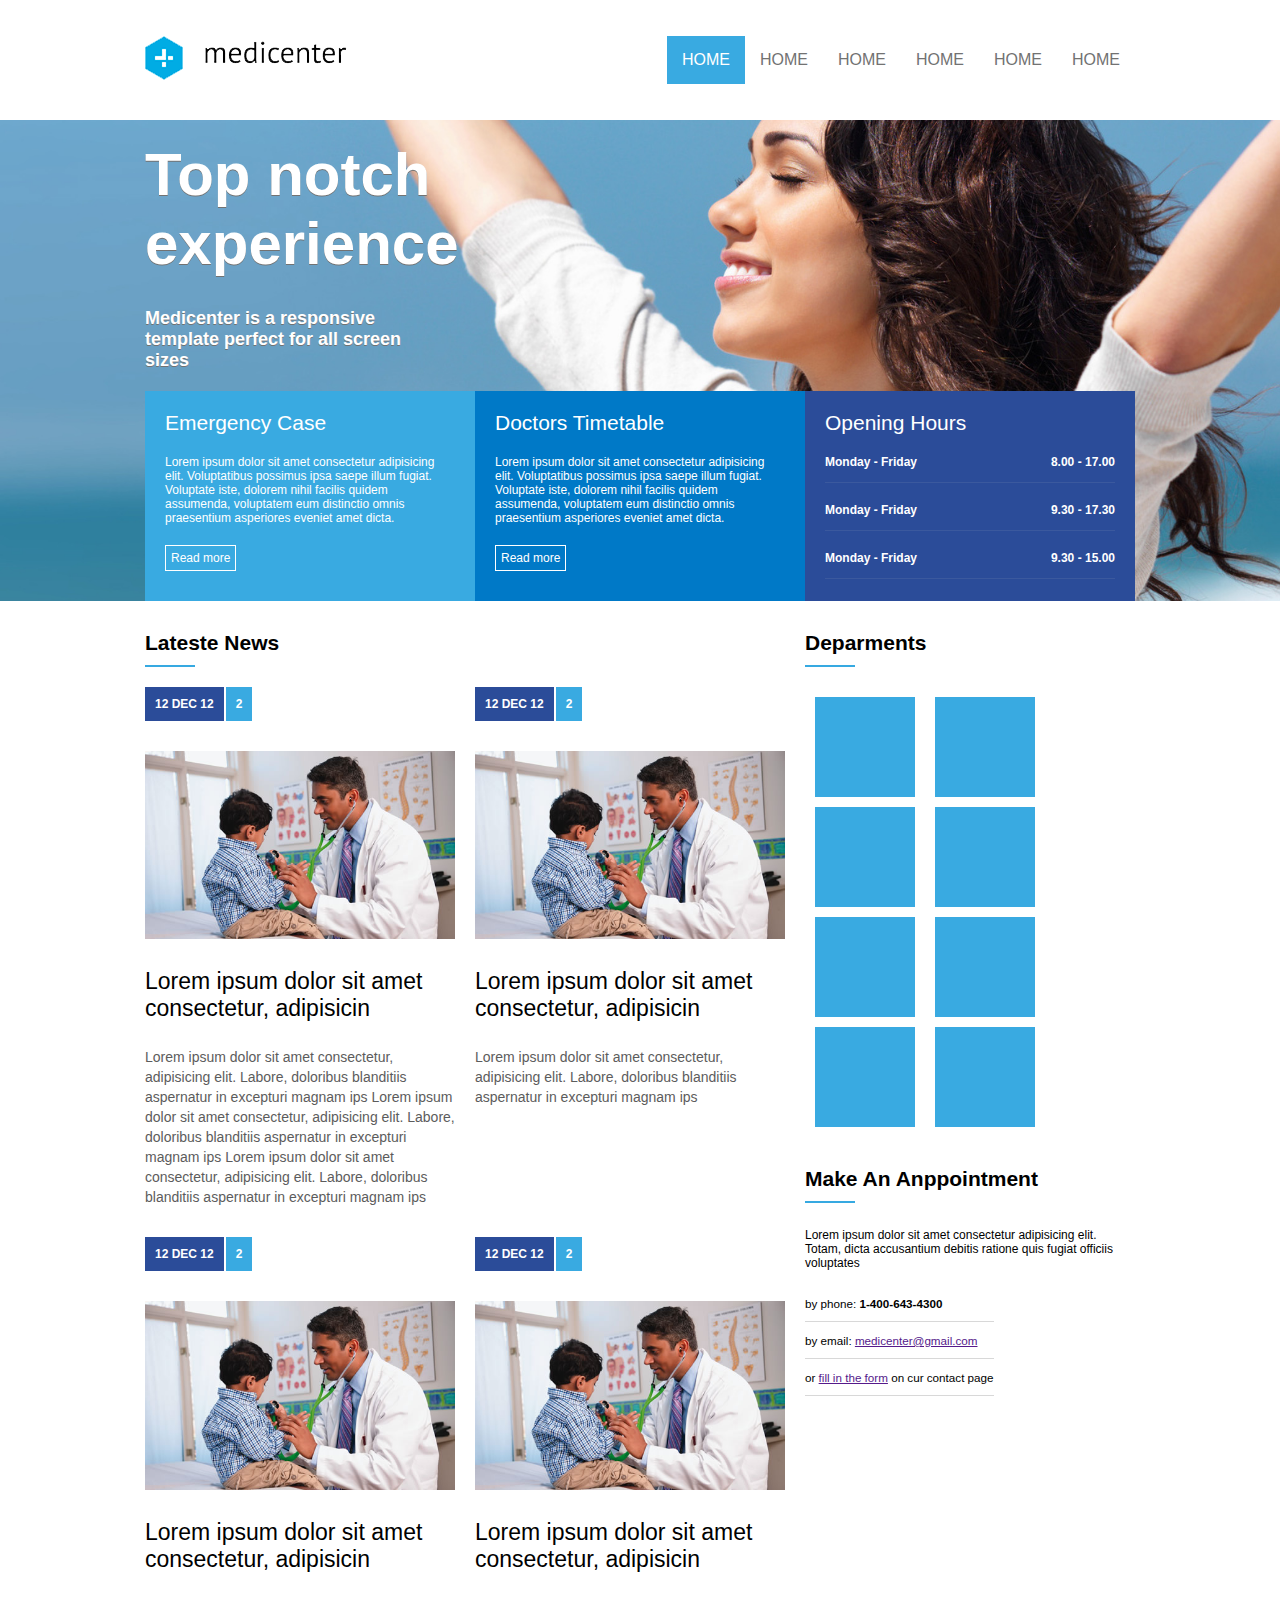
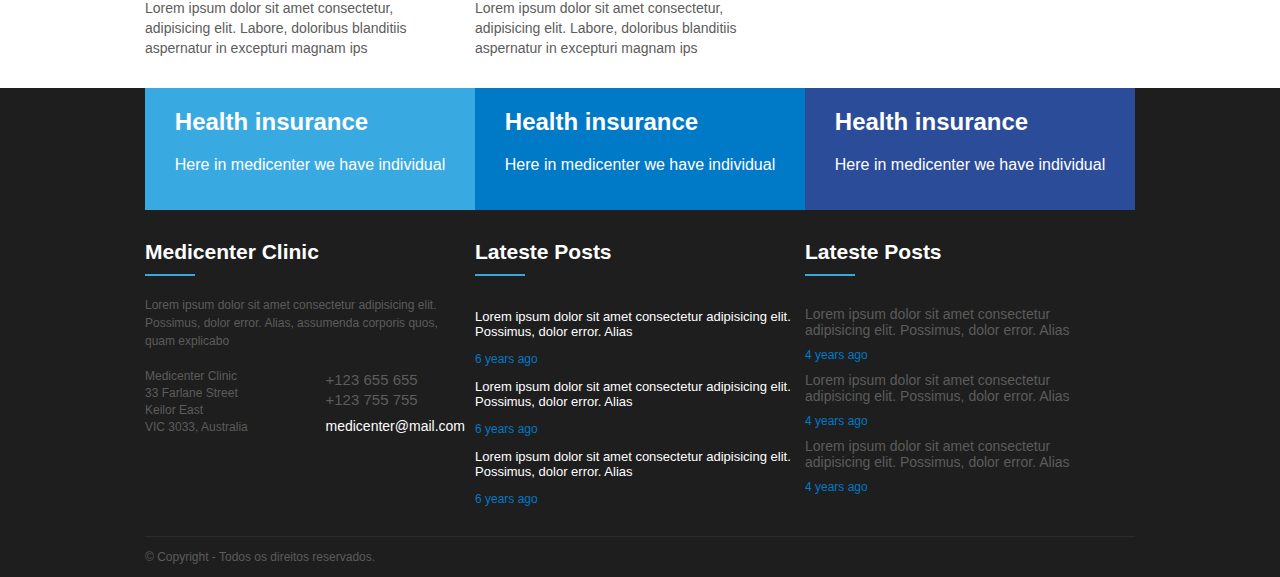
<file: assets/projetos/medicenter/index.html>
<!DOCTYPE html>
<html lang="pt-br">
<head>
    <meta charset="UTF-8">
    <meta http-equiv="X-UA-Compatible" content="IE=edge">
    <meta name="viewport" content="width=device-width, user-scalable=no, initial-scale=1.0">
    <title>MediCenter</title>
    <link rel="stylesheet" href="assets/css/style.css">    

</head>
<body>

    <header>
        <div class="container">
            <div class="logo">
                <a href=""><img src="assets/img/logo.png" alt="LOGO"></a>
            </div>
            <div class="menu">
                <nav>
                    <div class="menuMobile">
                        <div class="mm_line"></div>
                        <div class="mm_line"></div>
                        <div class="mm_line"></div>
                    </div>
                    <ul>
                        <li class="active"><a href="">HOME</a></li>
                        <li><a href="">HOME</a></li>
                        <li><a href="">HOME</a></li>
                        <li><a href="">HOME</a></li>
                        <li><a href="">HOME</a></li>
                        <li><a href="">HOME</a></li>
                    </ul>
                </nav>
            </div>
        </div>
    </header>

    <section id="banner">
        <div class="container flex-colmun">
            <div class="banner-headline">
                <h1>Top notch experience</h1>
                <h2>Medicenter is a responsive template perfect for all screen sizes</h2>
            </div>

            <div class="banner-options">
                <div class="banner1">
                    <div class="banner_title">Emergency Case</div>
                    <div class="banner_desc">Lorem ipsum dolor sit amet consectetur adipisicing elit. Voluptatibus possimus ipsa saepe illum fugiat. Voluptate iste, dolorem nihil facilis quidem assumenda, voluptatem eum distinctio omnis praesentium asperiores eveniet amet dicta.</div>
                    <a href="">Read more</a>
                </div>
                <div class="banner2">
                    <div class="banner_title">Doctors Timetable</div>
                    <div class="banner_desc">Lorem ipsum dolor sit amet consectetur adipisicing elit. Voluptatibus possimus ipsa saepe illum fugiat. Voluptate iste, dolorem nihil facilis quidem assumenda, voluptatem eum distinctio omnis praesentium asperiores eveniet amet dicta.</div>
                    <a href="">Read more</a>
                </div>
                <div class="banner3">
                    <div class="banner_title">Opening Hours</div>
                    <div class="justify-content-between">
                        <span>Monday - Friday</span>
                        <span>8.00 - 17.00</span>
                    </div>
                    <div class="justify-content-between">
                        <span>Monday - Friday</span>
                        <span>9.30 - 17.30</span>
                    </div>
                    <div class="justify-content-between">
                        <span>Monday - Friday</span>
                        <span>9.30 - 15.00</span>
                    </div>
                </div>
            </div>
        </div>
    </section>

    <section id="geral">
        <div class="container">
            <section>
                <div class="widget">
                    <div class="widget_title">
                        <div class="widget_title_text">Lateste News</div>
                        <div class="widget_title_bar"></div>
                    </div>
                    <div class="widget_body flex flex_wrap">

                        <article>
                            <a href="">
                                <div class="news_data">
                                    <div class="news_posted_at">12 DEC 12</div>
                                    <div class="news_comments">2</div>
                                </div>
                                <div class="news_thumb">
                                    <img src="assets/img/dr.jpg" >
                                </div>
                                <div class="news_title">
                                    Lorem ipsum dolor sit amet consectetur, adipisicin
                                </div>
                                <div class="news_resume">
                                    Lorem ipsum dolor sit amet consectetur, adipisicing elit. Labore, doloribus blanditiis aspernatur in excepturi magnam ips
                                    Lorem ipsum dolor sit amet consectetur, adipisicing elit. Labore, doloribus blanditiis aspernatur in excepturi magnam ips
                                    Lorem ipsum dolor sit amet consectetur, adipisicing elit. Labore, doloribus blanditiis aspernatur in excepturi magnam ips
                                </div>
                            </a>
                        </article>

                        <article>
                            <a href="">
                                <div class="news_data">
                                    <div class="news_posted_at">12 DEC 12</div>
                                    <div class="news_comments">2</div>
                                </div>
                                <div class="news_thumb">
                                    <img src="assets/img/dr.jpg" >
                                </div>
                                <div class="news_title">
                                    Lorem ipsum dolor sit amet consectetur, adipisicin
                                </div>
                                <div class="news_resume">
                                    Lorem ipsum dolor sit amet consectetur, adipisicing elit. Labore, doloribus blanditiis aspernatur in excepturi magnam ips
                                </div>
                            </a>
                        </article>

                        <article>
                            <a href="">
                                <div class="news_data">
                                    <div class="news_posted_at">12 DEC 12</div>
                                    <div class="news_comments">2</div>
                                </div>
                                <div class="news_thumb">
                                    <img src="assets/img/dr.jpg" >
                                </div>
                                <div class="news_title">
                                    Lorem ipsum dolor sit amet consectetur, adipisicin
                                </div>
                                <div class="news_resume">
                                    Lorem ipsum dolor sit amet consectetur, adipisicing elit. Labore, doloribus blanditiis aspernatur in excepturi magnam ips
                                </div>
                            </a>
                        </article>

                        <article>
                            <a href="">
                                <div class="news_data">
                                    <div class="news_posted_at">12 DEC 12</div>
                                    <div class="news_comments">2</div>
                                </div>
                                <div class="news_thumb">
                                    <img src="assets/img/dr.jpg" >
                                </div>
                                <div class="news_title">
                                    Lorem ipsum dolor sit amet consectetur, adipisicin
                                </div>
                                <div class="news_resume">
                                    Lorem ipsum dolor sit amet consectetur, adipisicing elit. Labore, doloribus blanditiis aspernatur in excepturi magnam ips
                                </div>
                            </a>
                        </article>

                    </div>
                </div>
            </section>
            <aside>
                <div class="widget">
                    <div class="widget_title">
                        <div class="widget_title_text">Deparments</div>
                        <div class="widget_title_bar"></div>
                    </div>
                    <div class="widget_body flex">
                        <div class="head_retangulo">
                                <div class="retangulo"></div>
                                <div class="retangulo"></div>
                                <div class="retangulo"></div>
                                <div class="retangulo"></div>
                        </div>
                        <div class="head_retangulo">
                                <div class="retangulo"></div>
                                <div class="retangulo"></div>
                                <div class="retangulo"></div>
                                <div class="retangulo"></div>
                        </div>
                    </div>
                </div>

                <div class="widget">
                    <div class="widget_title">
                        <div class="widget_title_text">Make An Anppointment</div>
                        <div class="widget_title_bar"></div>
                    </div>
                    <div class="widget_body">
                        <div class="contato">
                            <p>Lorem ipsum dolor sit amet consectetur adipisicing elit. Totam, dicta accusantium debitis ratione quis fugiat officiis voluptates</p>
                            <div class="contato_headline">
                                <div class="contato_item">
                                    <small>by phone: <strong>1-400-643-4300</strong></small>
                                </div>
                                <div class="contato_item">
                                    <small>by email: <a href="">medicenter@gmail.com</a></small>
                                </div>
                                <div class="contato_item">
                                    <small>or <a href="">fill in the form</a> on cur contact page</small>
                                </div>
                            </div>
                        </div>
                    </div>
                </div>
            </aside>
        </div>
    </section>

    <footer>
        <div class="container flex_column">
            <div class="footer_menu">
                <div class="fm_1">
                    <a href="">
                        <h2>Health insurance</h2>
                        <p>Here in medicenter we have individual</p>
                    </a>
                </div>
                <div class="fm_2">
                    <a href="">
                        <h2>Health insurance</h2>
                        <p>Here in medicenter we have individual</p>
                    </a>
                </div>
                <div class="fm_3">
                    <a href="">
                        <h2>Health insurance</h2>
                        <p>Here in medicenter we have individual</p>
                    </a>
                </div>
            </div>

            <div class="footer_area">
                <div class="footer_areaitem">
                    <div class="widget_title">
                        <div class="widget_title_text">Medicenter Clinic</div>
                        <div class="widget_title_bar"></div>
                        </div>
                        <div class="widget_body">
                            <div class="flex_column text_grey">
                                <div class="footer_text_p">
                                    <p>Lorem ipsum dolor sit amet consectetur adipisicing elit. Possimus, dolor error. Alias, assumenda corporis quos, quam explicabo </p>
                                </div>
                                <div class="footer_contact">
                                    <div class="footer_andress">
                                        <p>Medicenter Clinic</p>
                                        <p>33 Farlane Street</p>
                                        <p>Keilor East</p>
                                        <p>VIC 3033, Australia</p>
                                    </div>
                                    <div class="footer_contact_number">
                                        <p>+123 655 655</p>
                                        <p>+123 755 755</p>
                                        <a href="">medicenter@mail.com</a>
                                    </div>
                                </div>
                            </div>
                        </div>
                    </div>
                <div class="footer_areaitem">
                    <div class="widget_title">
                        <div class="widget_title_text">Lateste Posts</div>
                        <div class="widget_title_bar"></div>
                        </div>
                        <div class="widget_body">
                            <div class="flex_column">
                                <div class="lateste_post_text">
                                    <p>Lorem ipsum dolor sit amet consectetur adipisicing elit. Possimus, dolor error. Alias</p>
                                    <small>6 years ago</small>
                                </div>
                                <div class="lateste_post_text">
                                    <p>Lorem ipsum dolor sit amet consectetur adipisicing elit. Possimus, dolor error. Alias</p>
                                    <small>6 years ago</small>
                                </div>
                                <div class="lateste_post_text">
                                    <p>Lorem ipsum dolor sit amet consectetur adipisicing elit. Possimus, dolor error. Alias</p>
                                    <small>6 years ago</small>
                                </div>
                            </div>
                        </div>
                    </div>
                <div class="footer_areaitem">
                    <div class="widget_title">
                        <div class="widget_title_text">Lateste Posts</div>
                        <div class="widget_title_bar"></div>
                    </div>
                    <div class="widget_body">
                            <div class="flex_column text_grey">
                                <div class="lateste_post_text">
                                    <span>Lorem ipsum dolor sit amet consectetur adipisicing elit. Possimus, dolor error. Alias</span>
                                    <small>4 years ago</small>
                                </div>
                                <div class="lateste_post_text">
                                    <span>Lorem ipsum dolor sit amet consectetur adipisicing elit. Possimus, dolor error. Alias</span>
                                    <small>4 years ago</small>
                                </div>
                                <div class="lateste_post_text">
                                    <span>Lorem ipsum dolor sit amet consectetur adipisicing elit. Possimus, dolor error. Alias</span>
                                    <small>4 years ago</small>
                                </div>
                            </div>
                    </div>
                </div>
            </div>

            <div class="footer_copy">
                &copy Copyright - Todos os direitos reservados.
            </div>

        </div>
    </footer>




    <script type="text/javascript">
        window.onload = function() {
            document.querySelector(".menuMobile").addEventListener("click", function(){
                if (document.querySelector(".menu nav ul").style.display == 'flex') {
                    document.querySelector(".menu nav ul").style.display = 'none'
                } else {
                    document.querySelector(".menu nav ul").style.display = 'flex'
                }
            });
        };
    </script>
</body>
</html>
</file>
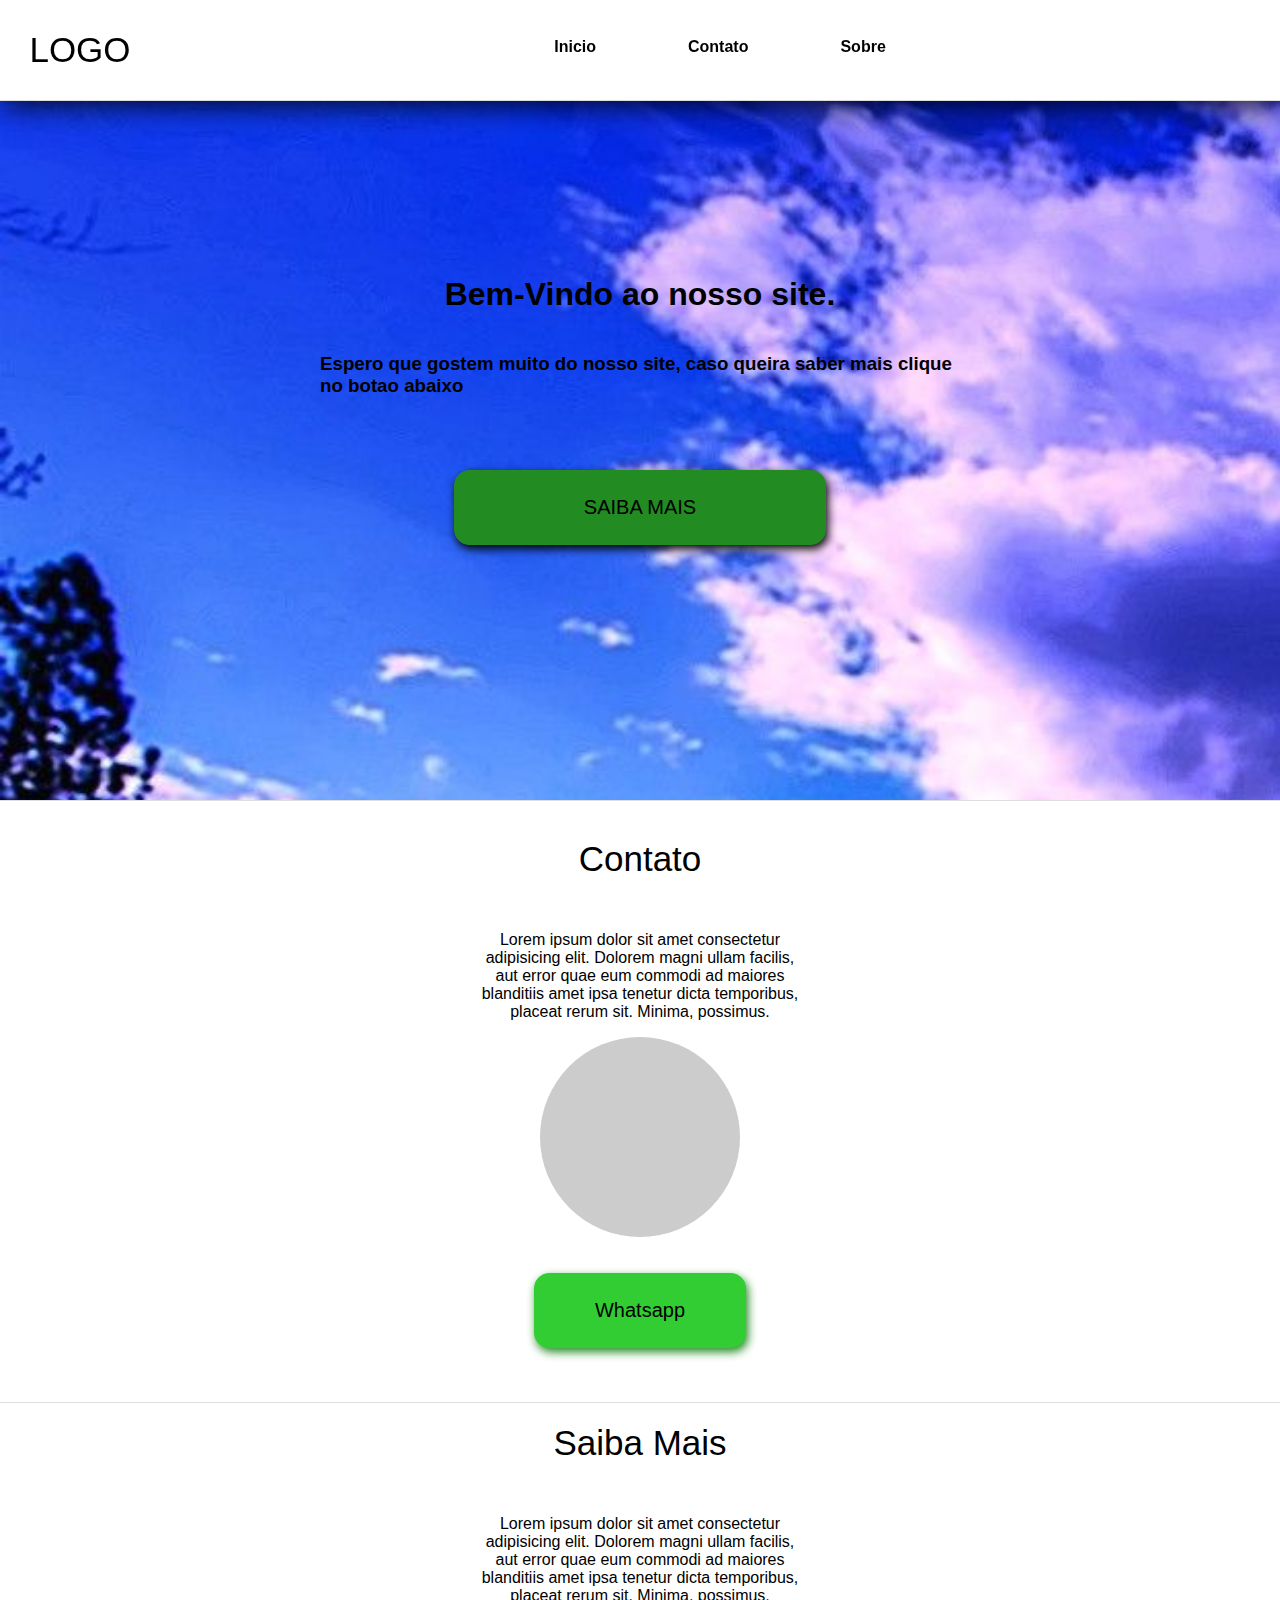
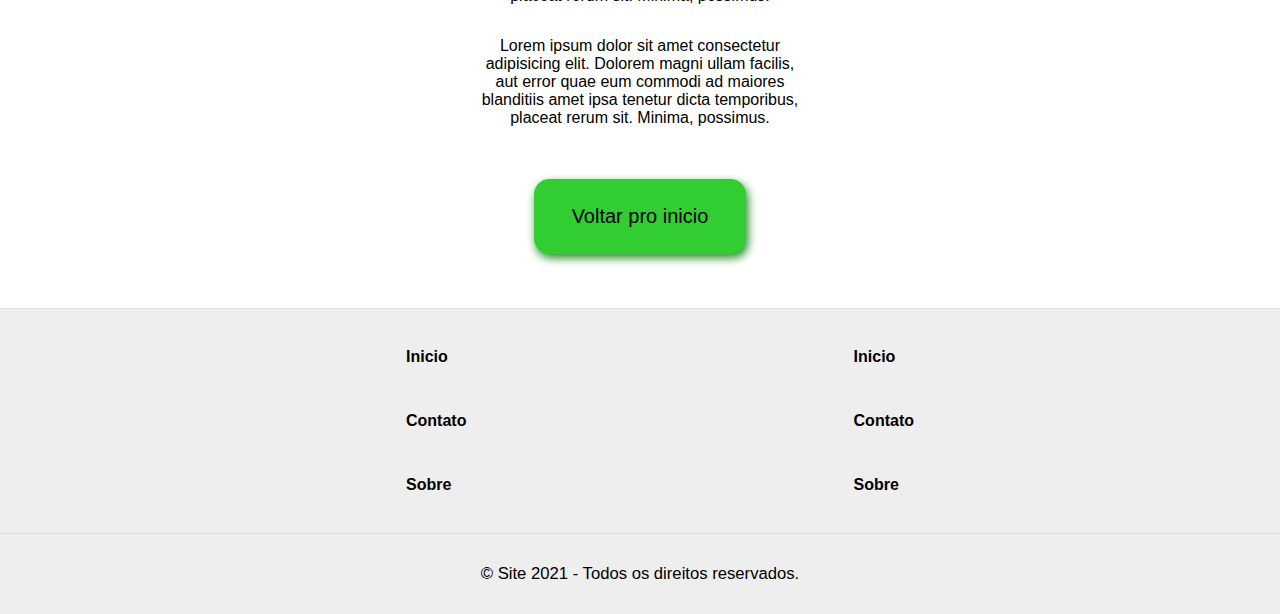
<file: assets/projetos/siteimprovisado/index.html>
<!DOCTYPE html>
<html lang="pt-br">
<head>
    <meta charset="UTF-8">
    <meta http-equiv="X-UA-Compatible" content="IE=edge">
    <meta name="viewport" content="width=device-width, user-scalable=no, initial-scale=1.0">
    <title>Site Academico</title>
    <link rel="stylesheet" href="style.css">
</head>
<body>
    <header>
    <div class="container">
        <div class="logo-navbar">
            <div class="logo"><span>LOGO</span></div>
        </div>
        <div class="navbar">
            <nav>
                <div class="menu">
                    <div class="menuMobile">
                        <div class="mm_line"></div>
                        <div class="mm_line"></div>
                        <div class="mm_line"></div>
                    </div>
                    <ul>
                        <li><a href="#">Inicio</a></li>
                        <li><a href="#">Contato</a></li>
                        <li><a href="#">Sobre</a></li>
                    </ul>
                </div>
            </nav>
        </div>
    </div>
    </header>

    <section>
    <div class="jumbtron">
        <div class="jumbtron-principal">
            <h1>Bem-Vindo ao nosso site.</h1>
            <h3>Espero que gostem muito do nosso site, caso queira saber mais clique no botao abaixo</h3><br><br><br>
            <a href="#" class="btn">SAIBA MAIS</a>
        </div>  
    </div>
    </section>
    
    <section>
    <div class="contato">
        <div class="conteudoinvisible"><br>
            <div class="conteudotrue">
                <span>Contato</span><br><br>
                <p>Lorem ipsum dolor sit amet consectetur adipisicing elit. Dolorem magni ullam facilis, aut error quae eum commodi ad maiores blanditiis amet ipsa tenetur dicta temporibus, placeat rerum sit. Minima, possimus.</p>
                <div class="iconcontato"></div><br><br>
                <a href="#" class="btn-whatsapp">Whatsapp</a><br><br><br>
            </div>
        </div>
    </div>
    </section>

    <section>
    <div class="contato">
        <div class="conteudoinvisible">
            <div class="conteudotrue">
                <span>Saiba Mais</span><br><br>
                <p>Lorem ipsum dolor sit amet consectetur adipisicing elit. Dolorem magni ullam facilis, aut error quae eum commodi ad maiores blanditiis amet ipsa tenetur dicta temporibus, placeat rerum sit. Minima, possimus.</p>
                <p>Lorem ipsum dolor sit amet consectetur adipisicing elit. Dolorem magni ullam facilis, aut error quae eum commodi ad maiores blanditiis amet ipsa tenetur dicta temporibus, placeat rerum sit. Minima, possimus.</p><br><br>
                <a href="#" class="btn-whatsapp">Voltar pro inicio</a><br><br><br>
            </div>
        </div>
    </div>
    </section>
    
    <footer class="footer">
        <div class="conteudofooter">
            <div>
                <ul>
                    <li><a href="#">Inicio</a></li>
                    <li><a href="#">Contato</a></li>
                    <li><a href="#">Sobre</a></li>
                </ul>
                <ul>
                    <li><a href="#">Inicio</a></li>
                    <li><a href="#">Contato</a></li>
                    <li><a href="#">Sobre</a></li>
                </ul>
            </div>
        </div>
        <div class="footercopy">
            <small>&copy Site 2021 - Todos os direitos reservados.</small>
        </div>
</footer>




    <script type="text/javascript">
            window.onload = function() {
                document.querySelector(".menuMobile").addEventListener("click", function(){
                    if (document.querySelector("header ul").style.display == 'none') {
                        document.querySelector("header ul").style.display = 'flex'
                    } else {
                        document.querySelector("header ul").style.display = 'none'
                    }
                });
            };
    </script>
</body>
</html>
</file>
<file: assets/projetos/medicenter/assets/css/style.css>
* {
    font-family: 'Arial';
}
body {
    margin: 0;
    padding: 0;
    overflow-x: hidden;
}
header {
    display: flex;
    justify-content: center;
    height: 120px;
}
.container {
    width: 990px;
    display: flex;
    justify-content: space-between;
}
.logo {
    display: flex;
    align-items: center;
}
.menu {
    display: flex;
    align-items: center;
}
nav ul, nav li {
    list-style: none;
    margin: 0px;
    padding: 0px;
}
nav ul {
    display: flex;
}
nav a {
    display: block;
    padding: 15px;
    text-decoration: none;
    color: #727272;
    text-transform: uppercase;
}
nav .active a, nav a:hover{
    background-color: #39aae1;
    color: #FFFFFF;
}

#banner {
    display: flex;
    justify-content: center;
    background-image: url('../img/img1.jpg');
    background-size: cover;
    background-position: center;
    background-repeat: no-repeat;
    height: auto;
}

.flex-colmun {
    flex-direction: column;
}
.banner-headline {
    flex: 1;
    display: flex;
    flex-direction: column;
    justify-content: center;
    margin-bottom: 20px;
    margin-top: 20px;
}
.banner-headline h1 {
    color: #FFFFFF;
    font-size: 60px;
    text-shadow: 0px 1px 0px #727272;
    margin: 0px;
    padding: 0px;
    max-width: 300px;
}
.banner-headline h2 {
    color: #FFFFFF;
    font-size: 18px;
    text-shadow: 0px 1px 0px #727272;
    margin: 0px;
    padding: 0px;
    max-width: 300px;
    margin-top: 30px;
}
.banner-options {
    height: 210px;
    display: flex;
}
.banner1, .banner2, .banner3 {
    flex: 1;
    color: #FFFFFF;
    padding: 20px;
}
.banner1 {
    background-color: #39aae1;
}
.banner2 {
    background-color: #0079c7;
}
.banner3 {
    background-color: #2b4c99;
}
.banner_title {
    font-size: 21px;
}   
.banner_desc {
    font-size: 12px;
    margin-top: 20px;
    margin-bottom: 20px;
}
.banner-options a {
    display: inline-flex;
    border: 1px solid #FFF;
    padding: 5px;
    color: #FFF;
    font-size: 12px;
    text-decoration: none;
}
.justify-content-between {
    display: flex;
    flex-direction: row;
    justify-content: space-between;
    font-size: 12px;
    margin-top: 20px;
    border-bottom: 1px solid rgba(206, 206, 206, 0.1);
    padding-bottom: 13px;
    font-weight: 600;
}
#geral {
    display: flex;
    justify-content: center;
}
#geral section {
    flex: 2;
}
#geral aside {
    flex: 1;
}

.widget_title {
    margin-top: 30px;
    margin-bottom: 20px;
}
.widget_title_text {
    color: #000000;
    font-size: 21px;
    font-weight: bold;
}
.widget_title_bar {
    width: 50px;
    height: 2px;
    background-color: #36a9e1;
    margin-top: 10px;
}
.flex {
    display: flex;
}
.flex_wrap {
    flex-wrap: wrap;
}
.flex_column {
    flex-direction: column;
}
.head_retangulo {
    display: block;
    
}
.retangulo {
    display: flex;
    width: 100px;
    height: 100px;
    flex: 1;
    background-color: #39aae1;
    margin: 10px;
}
.widget p {
    font-size: 12px;
    margin-top: 5px;
    margin-bottom: 5px;
}
.contato {
    display: flex;
    flex-wrap: wrap;
}
.contato_headline {
    margin-top: 10px;
    font-size: 14px;
}
.contato_item {
    padding-top: 10px;
    padding-bottom: 10px;
    border-bottom: 1px solid rgba(206, 206, 206, 0.8);
}
article {
    flex: 1;
    min-width: 300px;
    margin-right: 20px;
    margin-bottom: 30px;
}
article a{
    text-decoration: none;
}
article .news_data {
    display: flex;
}
article .news_posted_at {
    background-color: #2b4c99;
    color: #FFFFFF;
    font-size: 12px;
    padding: 10px;
    font-weight: bold;
}
article .news_comments {
    background-color: #39aae1;
    color: #FFFFFF;
    font-size: 12px;
    padding: 10px;
    margin-left: 2px;
    font-weight: bold
}
article .news_thumb {
    margin-top: 30px;
}
article .news_thumb img {
    width: 100%;
    height: auto;
}
article .news_title {
    margin-top: 25px;
    margin-bottom: 25px;
    font-size: 23px;
    color: #000000;
}
article .news_resume {
    font-size: 14px;
    line-height: 20px;
    color: #5c5c5c;
}

footer {
    background-color: #1e1e1e;
    display: flex;
    justify-content: center;
}
.footer_menu {
    display: flex;
    flex: 1;
}
.fm_1, .fm_2, .fm_3 {
    flex: 1;
    display: flex;
    justify-content: center;
}
.fm_1 {
    background-color: #39aae1;
}
.fm_2 {
    background-color: #0079c7;
}
.fm_3 {
    background-color: #2b4c99;
}
.footer_menu a {
    text-decoration: none;
    color: #FFFFFF;
    padding: 20px;
    padding-top: 0;
}

.footer_area {
    display: flex;
    color: #FFFFFF;
}
.footer_areaitem {
    flex: 1;
    padding-right: 10px;
}

footer .widget_title_text {
    color: #FFFFFF;
}
.footer_copy {
    border-top: 1px solid #2c2c2c;
    height: 40px;
    line-height: 40px;
    color: #5c5c5c;
    font-size: 12px;
    margin-top: 30px;
}

.footer_text_p {
    font-size: 12px;
    line-height: 18px;
}
.footer_contact {
    display: flex;
    justify-content: space-between;
}
.footer_andress {
    font-size: 12px;
    line-height: 5px;
}
.text_grey {
    color: #5c5c5c;
}
.footer_contact_number p {
    font-size: 15px;
    line-height: 5px;
}
.footer_contact_number a {
    text-decoration: none;
    color: #FFFFFF;
    font-size: 14px;
}
.lateste_post_text p {
    font-size: 13px;
}
.lateste_post_text small {
    font-size: 12px;
    color: #0079c7;
}
.lateste_post_text span {
    font-size: 14px;
    padding: 10px;
    padding-left: 0px;
}
.lateste_post_text {
    display: flex; 
    flex-direction: column;
}
.menuMobile {
    display: none;
    width: 40px;
    height: 40px;
    margin-top: 40px;
    margin-bottom: 40px;
    margin-right: 40px;
}
.mm_line {
    height: 2px;
    background-color: #39aae1;
}

@media (max-width: 600px) {

    .banner-headline {
        padding: 20px;
    }
    .banner-headline h1 {
        font-size: 50px;
    }
    .banner-headline h2 {
        font-size: 17px;
    }
    .banner-options{
        height: auto;
        flex-direction: column;
    }
    .container {
        flex-direction: column;
    }

    #geral section, aside {
        margin: 20px;
    }
    .footer_menu {
        flex-direction: column;
    }
    .footer_area {
        height: auto;
        flex-direction: column;
        padding: 20px;
    }
    .footer_copy {
        display: flex;
        justify-content: center;
        padding: 10px;
    }
    .logo {
        margin-left: 20px;
    }
    header .container {
        flex-direction: row;
    }
    nav ul {
        display: none;
        flex-direction: column;
        position: absolute;
        left: 0;
        width: 100%;
        background-color: #FFFFFF;
        align-items: center;
    }
    header {
        height: auto;
    }
    .menuMobile {
        display: flex;
        flex-direction: column;
        justify-content: space-around;
    }
}
</file>
<file: assets/projetos/siteimprovisado/style.css>
body {
    margin: 0px;
    font-family: 'Arial';
    overflow-x: none;
    background-image: url(./banner.jpg);
    background-size: cover;
    background-repeat: no-repeat;
}
span {
    font-size: 35px;
}
.container {
    border-bottom: 1px solid #DDD;
    width: 100%;
    height: 100px;
    display: flex;
    justify-content: center;
    position: fixed;
    background-color: #FFF;
    box-shadow: 2px 2px 30px #000;
}
header {
    width: 100%;
}
.navbar {
    flex: 7;
    height: 100%;
    display: flex;
    flex-direction: row;
    justify-content: center;
}
.logo-navbar {
    flex: 1;
    height: 100%;
    display: flex;
    flex-direction: row;
    justify-content: center;
    align-items: center;
}
.logo {
    color: #000;
}
.jumbtron {
    width: 100%;
    height: 800px;
    border-bottom: 1px solid #DDD;
    background-repeat: no-repeat;
    background-size: cover;
}
.jumbtron-principal {
    display: flex;
    width: 50%;
    height: 100%;
    justify-content: center;
    margin: auto;
    align-items: center;
    flex-direction: column;
}
.contato {
    width: 100%;
    padding-top: 20px;
    height: auto;
    border-bottom: 1px solid #DDD;
    background-color: #FFF;
}
.conteudoinvisible {
    width: 50%;
    height: auto;
    margin: auto;
}   
.conteudotrue {
    width: 50%;
    height: 100%;
    margin: auto;
    text-align: center;
    display: flex;
    align-items: center;
    justify-content: center;
    flex-direction: column;
}
.iconcontato {
    width: 200px;
    height: 200px;
    background-color: #CCC;
    border-radius: 50%;
}
.footer {
    width: 100%;
    height: auto;
    background-color: #EEE;
    display: flex;
    flex-direction: column;
    justify-content: center;
}
.conteudofooter {
    width: 50%;
    height: 80%;
    display: flex;
}
.footercopy {
    width: 100%;
    height: 80px;
    text-align: center;
    display: flex;
    align-items: center;
    justify-content: center;
    font-size: 20px;
    border-top: 1px solid #DDD;
}
.btn {
    padding: 25px;
    background-color: #228B22;
    width: 20%;
    font-size: 20px;
    border: 1px solid #228B22;
    text-decoration: none;
    color: #000;
    text-align: center;
    border-radius: 15px;
    box-shadow: 2px 4px 10px #000;
}
.btn-whatsapp {
    padding: 25px;
    background-color: #32CD32;
    width: 40%;
    font-size: 20px;
    border: 1px solid #32CD32;
    text-decoration: none;
    color: #000;
    text-align: center;
    border-radius: 15px;
    box-shadow: 2px 4px 10px #228B22;
}

.conteudofooter div {
    display: flex;
    flex: 1;
    align-items: center;
}
.conteudofooter div[id="footerright"] {
    display: flex;
    flex-direction: row-reverse;
}
div[class="menu"]>ul {
    display: flex;
    margin: 10px;
    padding: 5px;
    font-weight: bold;
}
ul>li {
    list-style: none;
    padding: 23px;
}
ul>li>a {
    text-decoration: none;
    padding: 23px;
    color: #000;
    font-weight: bold;
}
div[class="conteudofooter"]>div {
    width: 50%;
    height: 100%;
    display: flex;
    justify-content: space-between;
}
div[class="menu"]>ul>li:hover {
    border-right: 2px solid #32CD32;
}
.menuMobile {
    display: none;
    width: 20px;
    height: 20px;
    margin-top: 40px;
    margin-bottom: 40px;
    margin-right: 40px;
}
.mm_line {
    height: 2px;
    background-color: #000;
}


@media (min-width: 320px) and (max-width: 600px) {
    .btn, .btn-whatsapp {
        width: 90%;
    }
    .logo {
        margin-left: 20px;
    }
    header .container {
        flex-direction: row;
    }
    nav ul {
        display: none;
        flex-direction: column;
        position: absolute;
        left: 0;
        padding: 0;
        width: 100%;
        background-color: #FFFFFF;
        align-items: center;
        border-top: 1px solid #EEE;
        border-bottom: 1px solid #EEE;
    }
    .menuMobile {
        display: flex;
        flex-direction: column;
        justify-content: space-around;
    }
    .navbar {
        flex: 1;
        align-items: center;
    }
    .logo-navbar {
        flex: 1;
    }
    div[class="menu"]>ul {
    display: none;
    margin: 0px;
    padding: 0;
    font-weight: bold;
    }
}

@media (max-width: 500px) and (min-width: 320px) {
    footer ul {
        padding-left: 0px;
    }
}

@media (max-width: 800px) and (min-width: 600px) {
    .btn, .btn-whatsapp {
        width: 80%;
    }
    footer {
        align-items: center;
    }
    div[class="menu"]>ul { 
        display: flex;
    }
}

@media (max-width: 1920px) and (min-width: 800px) {
    .btn, .btn-whatsapp {
        width: 50%;
    }
    footer {
        align-items: center;
    }
    div[class="menu"]>ul { 
        display: flex;
    }
}

@media (max-width: 2580px) and (min-width: 1920px) {
    .btn, .btn-whatsapp {
        width: 30%;
    }
    footer {
        align-items: center;
    }
    div[class="menu"]>ul { 
        display: flex;
    }
}

@media (max-width: 5000px) and (min-width: 2580px) {
    .btn, .btn-whatsapp {
        width: 30%;
    }
    footer {
        align-items: center;
    }
    div[class="menu"]>ul { 
        display: flex;
    }
}
</file>
